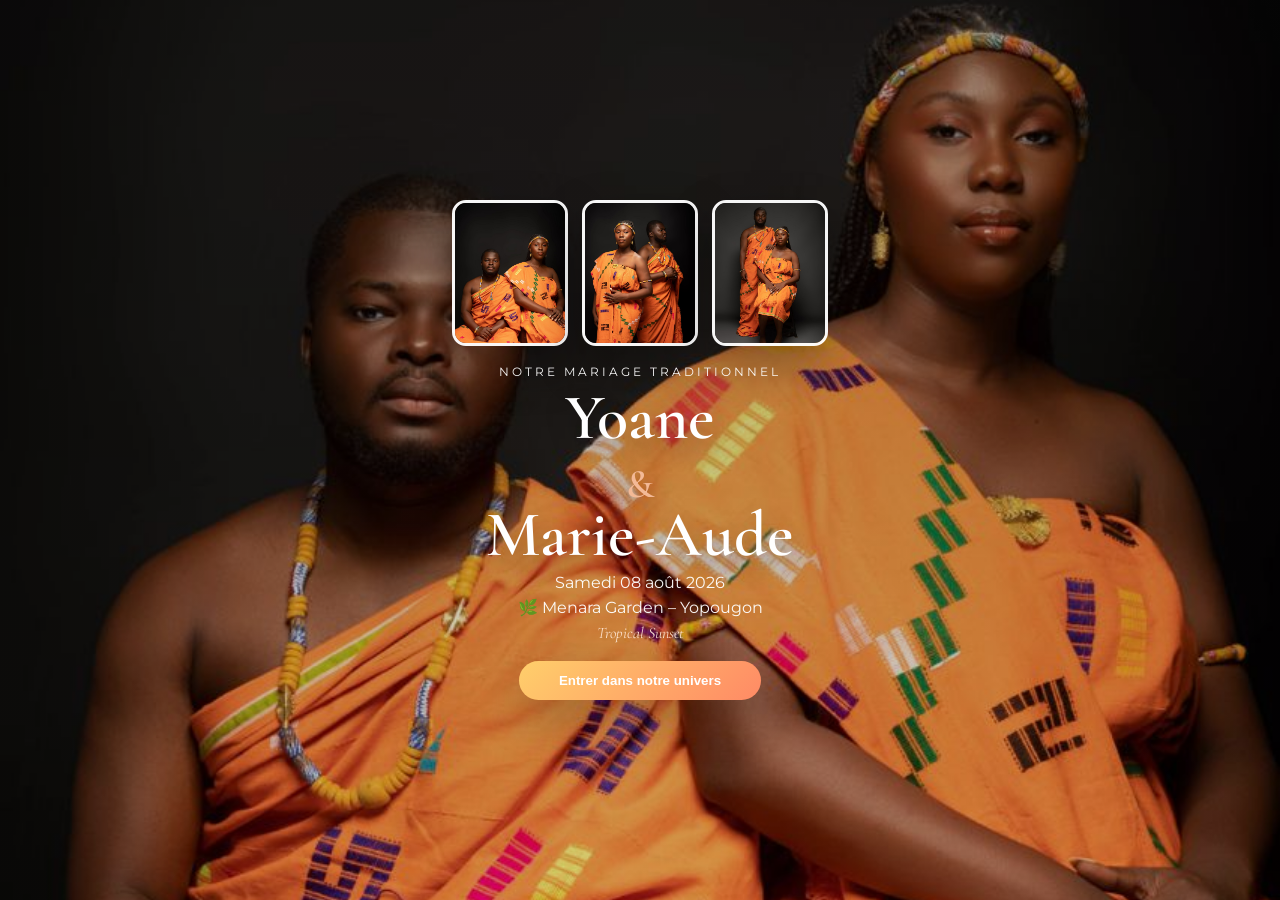
<file: index.html>
<!DOCTYPE html>
<html lang="fr">

<head>

    <meta charset="UTF-8">

    <meta name="viewport" content="width=device-width, initial-scale=1.0">

    <title>Yoane & Marie-Aude | Notre univers</title>

    <meta name="theme-color" content="#ff8a65">

    <meta name="description" content="Le guide digital du mariage de Yoane et Marie-Aude">

    <link rel="manifest" href="manifest.json">

    <link rel="stylesheet" href="style.css?v=3">

</head>


<body>


<div class="app">



<!-- =====================
     PAGE D'ACCUEIL
===================== -->


<section class="hero">


<div class="overlay"></div>


<div class="hero-content">


<div class="photos-couple">


<img src="Couple1.jpg" alt="Yoane et Marie-Aude" loading="lazy">

<img src="Couple2.jpg" alt="Yoane et Marie-Aude" loading="lazy">

<img src="Couple3.jpg" alt="Yoane et Marie-Aude" loading="lazy">


</div>



<p class="small-title">
Notre mariage traditionnel
</p>



<h1>

Yoane

<br>

<span>&</span>

<br>

Marie-Aude

</h1>



<p class="date">

Samedi 08 août 2026

</p>



<p class="location">

🌿 Menara Garden – Yopougon

</p>



<p class="theme">

Tropical Sunset

</p>



<button onclick="enterUniverse()" aria-label="Entrer dans notre univers">

Entrer dans notre univers

</button>



</div>


</section>







<!-- =====================
     UNIVERS DIGITAL
===================== -->


<main id="universe" class="hidden" aria-hidden="true">





<section class="verse card">


<p>

« Par-dessus tout, revêtez-vous de l’amour,
qui est le lien de la perfection. »

</p>


<span>

Colossiens 3:14

</span>


</section>




<section class="menu-grid">




<div class="app-card" onclick="showSection('table')" role="button" tabindex="0">


<div class="icon-pill" aria-hidden="true">

🔍

</div>


<h3>

Trouver ma table

</h3>
<div class="sep" aria-hidden="true"></div>


<p>

Retrouvez facilement votre table.

</p>


</div>




<div class="app-card" onclick="showSection('food')" role="button" tabindex="0">


<div class="icon-pill" aria-hidden="true">

🍽️

</div>


<h3>

Quelques saveurs

</h3>
<div class="sep" aria-hidden="true"></div>


<p>

Découvrez notre réception.

</p>


</div>




<div class="app-card" onclick="showSection('gift')" role="button" tabindex="0">


<div class="icon-pill" aria-hidden="true">

🎁

</div>


<h3>

Informations utiles

</h3>
<div class="sep" aria-hidden="true"></div>


<p>

Quelques informations pratiques.

</p>


</div>




<div class="app-card" onclick="showSection('route')" role="button" tabindex="0">


<div class="icon-pill" aria-hidden="true">

🗺️

</div>


<h3>

Itinéraire

</h3>
<div class="sep" aria-hidden="true"></div>


<p>

Préparez votre arrivée.

</p>


</div>




</section>




<!-- RECHERCHE TABLE -->


<section id="table" class="content-section card hidden-section">


<h2>

🌿 Trouver ma table

</h2>


<p>

Entrez votre nom pour découvrir votre table.

</p>


<input 
id="searchGuest"
type="text"
placeholder="Votre prénom ou nom"
aria-label="Rechercher un invité"
>


<button onclick="searchTable()">

Rechercher

</button>


<div id="result" aria-live="polite">

</div>


</section>




<!-- SAVEURS -->


<section id="food" class="content-section card hidden-section">


<h2>

🌸 Quelques saveurs de notre réception 🌸

</h2>


<p>

Nous avons imaginé une réception aux couleurs de nos traditions,
avec une sélection de mets ivoiriens et de saveurs appréciées de tous.

</p>


<h3>
🥗 Entrée
</h3>

<p>
Salade composée fraîche
</p>


<h3>
🍽️ Quelques plats traditionnels
</h3>

<ul>
<li>Tchep au poisson et au bœuf</li>
<li>Placali accompagné de sauce kopè</li>
<li>Foutou banane accompagné de sauce graine</li>
<li>Kplé accompagné de foutou manioc</li>
<li>Foutou igname accompagné de sauce gouagouassou</li>
<li>Poisson frit et poulet frit accompagnés d’alloco et de frites</li>
<li>Igname bouillie accompagné de sauce tomate</li>
</ul>

<h3>
🍰 Douceur
</h3>

<p>
Wedding cake
</p>

<h3>
🥤 Boissons
</h3>

<p>
Eau minérale • Jus naturels • Boissons gazeuses • Bières • Vins
</p>

</section>



<!-- INFORMATIONS -->


<section id="gift" class="content-section card hidden-section">


<h2>

🎁 Informations utiles

</h2>

<p>
Votre présence est le plus beau témoignage d'affection
que nous puissions recevoir.
</p>

<p>
Pour celles et ceux qui souhaiteraient néanmoins nous offrir un présent,
nous privilégions les cadeaux en espèces, afin de pouvoir les emporter
plus facilement avec nous à notre retour à Dakar.
</p>

<p>
Un dispositif discret sera prévu lors de la réception.
</p>

<strong>
Merci du fond du cœur pour votre délicatesse.
</strong>

</section>



<!-- ITINERAIRE -->


<section id="route" class="content-section card hidden-section">


<h2>

🗺️ Itinéraire recommandé

</h2>


<p>

Retrouvez prochainement ici les conseils d'accès actualisés
pour rejoindre Menara Garden.

</p>


<p>

Vous pouvez ouvrir l’itinéraire directement dans Google Maps :

</p>

<a class="map-button"
href="https://maps.app.goo.gl/PRT33PHSLhgVpBhR9"
target="_blank" rel="noopener noreferrer">

Ouvrir Google Maps — Menara Garden

</a>


</section>



</main>



</div>


<script src="script.js?v=3"></script>


<script>
if ("serviceWorker" in navigator) {
  window.addEventListener("load", async function(){
    try{
      // unregister any existing service workers first to ensure clients receive the latest files
      const regs = await navigator.serviceWorker.getRegistrations();
      await Promise.all(regs.map(r=>r.unregister()));
      // clear caches (best-effort)
      if(window.caches){
        const keys = await caches.keys();
        await Promise.all(keys.map(k=>caches.delete(k)));
      }
    }catch(e){ console.warn('SW cleanup failed', e); }

    // register the (new) service worker
    navigator.serviceWorker.register("service-worker.js");
  });
}
</script>


</body>

</html>
</file>
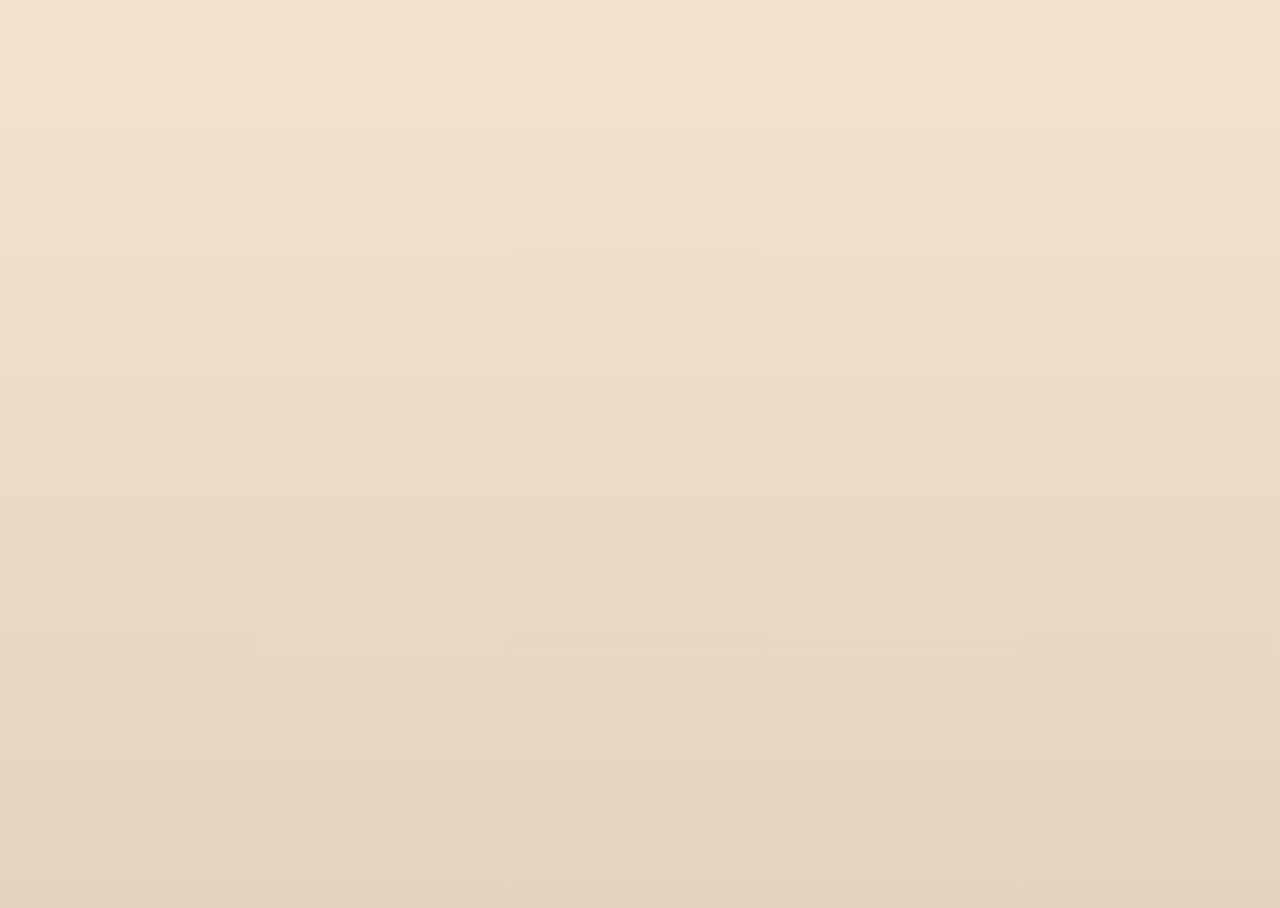
<file: index (3).html>
<!DOCTYPE html>
<html lang="fr">
<head>
<meta charset="UTF-8">
<meta name="viewport" content="width=device-width, initial-scale=1, viewport-fit=cover, maximum-scale=1">
<title>Yoane &amp; Marie-Aude — Notre mariage</title>
<meta name="theme-color" content="#C9573E">
<meta name="apple-mobile-web-app-capable" content="yes">
<meta name="apple-mobile-web-app-status-bar-style" content="black-translucent">
<link rel="preconnect" href="https://fonts.googleapis.com">
<link rel="preconnect" href="https://fonts.gstatic.com" crossorigin>
<link href="https://fonts.googleapis.com/css2?family=Fraunces:ital,opsz,wght@0,9..144,400;0,9..144,500;0,9..144,600;1,9..144,500;1,9..144,600&family=Work+Sans:wght@300;400;500;600;700&display=swap" rel="stylesheet">
<style>
  /* ============ TOKENS ============ */
  :root{
    --ivoire:#FBF2E6;
    --blanc:#FFFFFF;
    --rose-poudre:#F1C7BC;
    --peche:#FFB48A;
    --corail:#FF6F5E;
    --sunset-deep:#D9503E;
    --gold:#C9973E;
    --gold-light:#E8C878;
    --ink:#3A2418;
    --ink-soft:#7A5645;
    --line:rgba(58,36,24,0.12);
    --shadow-soft:0 10px 30px rgba(58,36,24,0.12);
    --shadow-card:0 6px 18px rgba(58,36,24,0.10);
    --radius-lg:26px;
    --radius-md:18px;
    --radius-sm:12px;
    --font-display:'Fraunces', serif;
    --font-body:'Work Sans', sans-serif;
  }
  *{box-sizing:border-box;}
  html,body{margin:0;padding:0;}
  body{
    font-family:var(--font-body);
    background:#E9DFCF;
    color:var(--ink);
    -webkit-font-smoothing:antialiased;
    overscroll-behavior-y:none;
  }
  img{max-width:100%;display:block;}
  button{font-family:inherit;}
  h1,h2,h3{font-family:var(--font-display);margin:0;font-weight:600;}
  p{margin:0;}
  a{color:inherit;}
  :focus-visible{outline:2px solid var(--sunset-deep);outline-offset:3px;}
  @media (prefers-reduced-motion: reduce){
    *{animation-duration:0.001ms !important;transition-duration:0.001ms !important;}
  }

  /* ============ APP FRAME (mobile-first, phone-frame on desktop) ============ */
  #app{
    position:relative;
    max-width:480px;
    margin:0 auto;
    height:100vh;
    height:100dvh;
    background:var(--ivoire);
    overflow:hidden;
    box-shadow:var(--shadow-soft);
  }
  @media (min-width:520px){
    body{display:flex;justify-content:center;padding:24px 0;background:linear-gradient(180deg,#F3E4CE,#E3D4BC);}
    #app{border-radius:34px;min-height:860px;height:860px;}
  }

  /* ============ DECOR: leaf + sun motifs ============ */
  .frond{position:absolute;pointer-events:none;opacity:0.9;}
  .divider-leaf{display:flex;align-items:center;justify-content:center;gap:10px;margin:22px 0;}
  .divider-leaf svg{width:22px;height:22px;opacity:0.65;}
  .divider-leaf .rule{height:1px;flex:1;max-width:64px;background:linear-gradient(90deg,transparent,var(--gold),transparent);}

  /* ============ SCREENS ============ */
  .screen{
    position:absolute;inset:0;
    display:flex;flex-direction:column;
    opacity:0;visibility:hidden;
    transform:translateY(14px);
    transition:opacity .45s ease, transform .45s ease, visibility 0s linear .45s;
    overflow-y:auto;
    -webkit-overflow-scrolling:touch;
  }
  .screen.active{
    opacity:1;visibility:visible;transform:translateY(0);
    transition:opacity .45s ease, transform .45s ease;
  }
  .screen-inner{padding:20px 20px 110px;flex:1;}

  /* ============ HOME / HERO ============ */
  #screen-home{padding:0;}
  .hero{
    position:relative;
    height:100%;
    min-height:100%;
    display:flex;
    flex-direction:column;
    justify-content:flex-end;
    background:#2a1a12;
    overflow:hidden;
  }
  .hero-photo{
    position:absolute;inset:0;
    background-size:cover;background-position:center 20%;
    transition:transform 8s ease;
  }
  .hero.entered .hero-photo{transform:scale(1.06);}
  .hero-gradient{
    position:absolute;inset:0;
    background:linear-gradient(180deg, rgba(58,26,15,0.05) 0%, rgba(58,26,15,0.15) 40%, rgba(35,17,10,0.86) 88%, rgba(28,13,8,0.95) 100%);
  }
  .hero-sun{
    position:absolute;top:8%;right:-40px;
    width:220px;height:220px;border-radius:50%;
    background:radial-gradient(circle at 35% 35%, #FFE3B0, #FFB48A 55%, transparent 72%);
    filter:blur(2px);
    opacity:0.85;
  }
  .hero-content{
    position:relative;z-index:2;
    padding:28px 26px 26px;
    color:var(--blanc);
    text-align:center;
  }
  .hero-eyebrow{
    font-size:11px;letter-spacing:3.5px;text-transform:uppercase;
    color:var(--gold-light);font-weight:600;margin-bottom:14px;
  }
  .hero-names{
    font-size:44px;line-height:1.05;font-weight:600;
    text-shadow:0 4px 24px rgba(0,0,0,0.35);
  }
  .hero-amp{
    display:block;font-style:italic;font-weight:500;font-size:30px;color:var(--gold-light);margin:2px 0;
  }
  .hero-meta{
    margin-top:16px;font-size:14.5px;line-height:1.7;color:#F4E7D8;font-weight:400;
  }
  .hero-meta b{color:var(--blanc);font-weight:600;}
  .hero-theme-tag{
    display:inline-block;margin-top:14px;padding:6px 16px;
    border:1px solid rgba(255,255,255,0.4);border-radius:100px;
    font-size:11.5px;letter-spacing:1.5px;text-transform:uppercase;color:var(--blanc);
  }
  .hero-enter{
    margin-top:26px;width:100%;
    padding:16px 20px;border:none;border-radius:100px;
    background:linear-gradient(120deg, var(--corail), var(--sunset-deep));
    color:#fff;font-size:15px;font-weight:600;letter-spacing:0.3px;
    box-shadow:0 10px 24px rgba(217,80,62,0.45);
    display:flex;align-items:center;justify-content:center;gap:8px;
    cursor:pointer;
    transition:transform .2s ease;
  }
  .hero-enter:active{transform:scale(0.97);}

  /* ---- HUB (revealed after entering) ---- */
  .hub{
    position:relative;z-index:2;
    background:var(--ivoire);
    border-radius:26px 26px 0 0;
    padding:0 20px;
    max-height:0;
    opacity:0;
    overflow:hidden;
    pointer-events:none;
    transition:max-height .7s ease, opacity .5s ease .1s, padding .7s ease;
  }
  .hero.entered .hub{max-height:3000px;opacity:1;pointer-events:auto;padding:26px 20px 110px;margin-top:-26px;}
  .hero:not(.entered) .hero-enter{display:flex;}
  .hero.entered .hero-content{padding-bottom:6px;}
  .hero.entered .hero-enter{display:none;}
  .hero.entered{min-height:auto;}
  .hero:not(.entered){cursor:default;}

  .verse-block{
    text-align:center;padding:6px 8px 22px;
  }
  .verse-text{
    font-family:var(--font-display);font-style:italic;font-weight:500;
    font-size:17px;line-height:1.55;color:var(--sunset-deep);
  }
  .verse-ref{
    display:block;margin-top:8px;font-family:var(--font-body);font-size:11.5px;
    letter-spacing:1.5px;text-transform:uppercase;color:var(--ink-soft);
  }

  .cards-title{
    font-size:11px;letter-spacing:2.5px;text-transform:uppercase;color:var(--ink-soft);
    margin:0 0 14px 4px;font-weight:600;
  }
  .card-grid{display:flex;flex-direction:column;gap:14px;}
  .nav-card{
    display:flex;align-items:center;gap:16px;
    background:var(--blanc);border-radius:var(--radius-md);
    padding:18px 18px;box-shadow:var(--shadow-card);
    border:1px solid var(--line);
    cursor:pointer;text-align:left;width:100%;
    transition:transform .18s ease, box-shadow .18s ease;
  }
  .nav-card:active{transform:scale(0.98);}
  .nav-card-icon{
    width:52px;height:52px;border-radius:16px;flex:none;
    display:flex;align-items:center;justify-content:center;font-size:24px;
  }
  .nav-card-text h3{font-size:16.5px;color:var(--ink);}
  .nav-card-text p{font-size:12.5px;color:var(--ink-soft);margin-top:3px;line-height:1.4;}
  .nav-card-arrow{margin-left:auto;flex:none;opacity:0.4;}

  /* ============ TOP BAR (inner screens) ============ */
  .topbar{
    display:flex;align-items:center;gap:12px;
    padding:18px 20px 6px;
  }
  .back-btn{
    width:38px;height:38px;border-radius:50%;border:1px solid var(--line);
    background:var(--blanc);display:flex;align-items:center;justify-content:center;
    cursor:pointer;flex:none;color:var(--ink);
  }
  .topbar-title{font-size:19px;font-weight:600;}
  .topbar-sub{font-size:12px;color:var(--ink-soft);margin-top:2px;}

  /* ============ SEATING SCREEN ============ */
  .search-wrap{position:relative;margin-top:8px;}
  .search-input{
    width:100%;padding:15px 46px 15px 18px;border-radius:100px;
    border:1.5px solid var(--line);background:var(--blanc);
    font-size:15px;color:var(--ink);font-family:var(--font-body);
  }
  .search-input::placeholder{color:#B79E8C;}
  .search-icon{position:absolute;right:16px;top:50%;transform:translateY(-50%);opacity:0.5;}
  .autocomplete{
    margin-top:8px;background:var(--blanc);border-radius:var(--radius-sm);
    box-shadow:var(--shadow-card);border:1px solid var(--line);overflow:hidden;
    display:none;
  }
  .autocomplete.show{display:block;}
  .autocomplete-item{
    padding:13px 16px;font-size:14.5px;cursor:pointer;
    border-bottom:1px solid var(--line);display:flex;align-items:center;justify-content:space-between;gap:8px;
  }
  .autocomplete-item:last-child{border-bottom:none;}
  .autocomplete-item:active{background:var(--ivoire);}
  .autocomplete-item small{color:var(--ink-soft);font-size:11.5px;white-space:nowrap;}
  .autocomplete-empty{padding:16px;font-size:13.5px;color:var(--ink-soft);text-align:center;}

  .seating-hint{
    margin-top:26px;text-align:center;padding:0 10px;
  }
  .seating-hint svg{width:64px;height:64px;opacity:0.55;margin-bottom:12px;}
  .seating-hint p{font-size:13.5px;color:var(--ink-soft);line-height:1.6;}

  .result-card{
    margin-top:22px;background:var(--blanc);border-radius:var(--radius-lg);
    box-shadow:var(--shadow-card);border:1px solid var(--line);overflow:hidden;
    display:none;
    animation:cardIn .45s ease;
  }
  .result-card.show{display:block;}
  @keyframes cardIn{from{opacity:0;transform:translateY(10px);}to{opacity:1;transform:translateY(0);}}
  .result-greeting{
    padding:22px 22px 16px;font-family:var(--font-display);font-size:18px;line-height:1.5;
  }
  .result-greeting b{color:var(--sunset-deep);}
  .result-table-band{
    margin:0 18px 18px;padding:18px;border-radius:16px;color:#fff;position:relative;overflow:hidden;
  }
  .result-table-band .leafdeco{position:absolute;right:-10px;bottom:-10px;opacity:0.25;width:80px;height:80px;}
  .result-table-label{font-size:11px;letter-spacing:2px;text-transform:uppercase;opacity:0.9;}
  .result-table-name{font-family:var(--font-display);font-size:26px;font-weight:600;margin-top:4px;}
  .result-table-num{font-size:13px;margin-top:4px;opacity:0.95;}
  .result-section{padding:0 22px 20px;}
  .result-section-title{font-size:11px;letter-spacing:1.5px;text-transform:uppercase;color:var(--ink-soft);margin-bottom:10px;font-weight:600;}
  .companion-chip{
    display:inline-flex;align-items:center;gap:6px;background:var(--rose-poudre);color:var(--ink);
    padding:8px 14px;border-radius:100px;font-size:13.5px;font-weight:500;margin-bottom:8px;
  }
  .neighbor-list{display:flex;flex-direction:column;gap:8px;}
  .neighbor-item{
    display:flex;align-items:center;gap:10px;font-size:14px;padding:9px 0;border-bottom:1px solid var(--line);
  }
  .neighbor-item:last-child{border-bottom:none;}
  .neighbor-dot{width:6px;height:6px;border-radius:50%;background:var(--gold);flex:none;}

  /* ============ MENU / SAVEURS SCREEN ============ */
  .menu-intro{font-size:14px;line-height:1.65;color:var(--ink-soft);margin:14px 0 24px;}
  .menu-cat{margin-bottom:26px;}
  .menu-cat-title{
    display:flex;align-items:center;gap:8px;font-size:16px;font-weight:600;color:var(--sunset-deep);margin-bottom:12px;
  }
  .menu-items{list-style:none;margin:0;padding:0;}
  .menu-item{
    background:var(--blanc);border-radius:14px;padding:14px 16px;margin-bottom:9px;
    font-size:14.5px;box-shadow:var(--shadow-card);border:1px solid var(--line);
    display:flex;align-items:center;gap:10px;
  }
  .menu-item .leaf-bullet{flex:none;width:14px;height:14px;opacity:0.6;}

  /* ============ INFO SCREEN ============ */
  .info-card{
    background:var(--blanc);border-radius:var(--radius-lg);padding:24px 22px;
    box-shadow:var(--shadow-card);border:1px solid var(--line);margin-top:8px;margin-bottom:22px;
    position:relative;overflow:hidden;
  }
  .info-card.gift{background:linear-gradient(160deg,#FFF7EE,#FCE9D8);}
  .info-icon-badge{
    width:46px;height:46px;border-radius:14px;display:flex;align-items:center;justify-content:center;
    font-size:20px;margin-bottom:14px;
  }
  .info-title{font-size:17px;margin-bottom:12px;}
  .info-text{font-size:14px;line-height:1.75;color:var(--ink-soft);}
  .info-text b{color:var(--ink);font-weight:600;}
  .info-text + .info-text{margin-top:12px;}
  .info-thanks{margin-top:14px;font-family:var(--font-display);font-style:italic;font-size:15px;color:var(--sunset-deep);}

  .route-note{
    display:flex;gap:10px;background:#FFF3E4;border:1px solid #F0D5AE;border-radius:14px;padding:13px 14px;margin-bottom:16px;
    font-size:12.5px;line-height:1.55;color:#8A5A24;
  }
  .route-note svg{flex:none;width:18px;height:18px;margin-top:1px;}
  .route-step{display:flex;gap:12px;margin-bottom:14px;}
  .route-step-num{
    flex:none;width:26px;height:26px;border-radius:50%;background:var(--sunset-deep);color:#fff;
    display:flex;align-items:center;justify-content:center;font-size:12px;font-weight:600;
  }
  .route-step p{font-size:13.5px;line-height:1.6;color:var(--ink-soft);padding-top:2px;}
  .route-step p b{color:var(--ink);}
  .map-embed{
    width:100%;height:190px;border:0;border-radius:16px;margin:16px 0 12px;filter:saturate(0.9);
  }
  .map-btn{
    display:flex;align-items:center;justify-content:center;gap:8px;
    width:100%;padding:14px;border-radius:100px;border:none;
    background:var(--ink);color:#fff;font-size:14px;font-weight:600;text-decoration:none;
  }
  .addr-line{font-size:13px;color:var(--ink-soft);margin-top:10px;text-align:center;}

  /* ============ BOTTOM NAV ============ */
  .bottom-nav{
    position:absolute;left:0;right:0;bottom:0;z-index:20;
    display:flex;justify-content:space-around;align-items:center;
    background:rgba(251,242,230,0.92);backdrop-filter:blur(14px);
    border-top:1px solid var(--line);
    padding:10px 8px calc(10px + env(safe-area-inset-bottom));
  }
  .nav-btn{
    background:none;border:none;display:flex;flex-direction:column;align-items:center;gap:4px;
    color:var(--ink-soft);font-size:10.5px;font-weight:500;cursor:pointer;padding:4px 10px;
    letter-spacing:0.2px;
  }
  .nav-btn svg{width:21px;height:21px;}
  .nav-btn.active{color:var(--sunset-deep);}
  .nav-btn.active svg{filter:drop-shadow(0 2px 4px rgba(217,80,62,0.3));}
</style>
</head>
<body>
<div id="app">

  <!-- ===================== HOME ===================== -->
  <section class="screen active" id="screen-home">
    <div class="hero" id="hero">
      <div class="hero-photo" style="background-image:url('[data-uri]')"></div>
      <div class="hero-sun"></div>
      <div class="hero-gradient"></div>
      <div class="hero-content">
        <div class="hero-eyebrow">Mariage traditionnel</div>
        <h1 class="hero-names">Yoane<span class="hero-amp">&amp;</span>Marie-Aude</h1>
        <div class="hero-meta"><b>Samedi 08 Août 2026</b><br>Menara Garden — Yopougon</div>
        <div class="hero-theme-tag">Tropical Sunset</div>
        <button class="hero-enter" id="enterBtn" type="button">
          Entrer dans notre univers
          <svg width="16" height="16" viewBox="0 0 24 24" fill="none"><path d="M5 12h14M13 6l6 6-6 6" stroke="#fff" stroke-width="2" stroke-linecap="round" stroke-linejoin="round"/></svg>
        </button>
      </div>

      <div class="hub" id="hub">
        <div class="verse-block">
          <p class="verse-text">« Par-dessus tout, revêtez-vous de l'amour,<br>qui est le lien de la perfection. »</p>
          <span class="verse-ref">Colossiens 3:14</span>
        </div>

        <div class="divider-leaf">
          <span class="rule"></span>
          <svg viewBox="0 0 24 24" fill="none"><path d="M12 2C7 6 4 11 4 15a8 8 0 0016 0c0-4-3-9-8-13z" stroke="#C9973E" stroke-width="1.3"/><path d="M12 5v16" stroke="#C9973E" stroke-width="1.1"/></svg>
          <span class="rule"></span>
        </div>

        <p class="cards-title">Explorer notre journée</p>
        <div class="card-grid">
          <button class="nav-card" data-target="seating" type="button">
            <div class="nav-card-icon" style="background:#FFE7DD;">🪑</div>
            <div class="nav-card-text">
              <h3>Trouver ma place</h3>
              <p>Retrouvez votre table et vos voisins</p>
            </div>
            <svg class="nav-card-arrow" width="18" height="18" viewBox="0 0 24 24" fill="none"><path d="M9 6l6 6-6 6" stroke="currentColor" stroke-width="2" stroke-linecap="round" stroke-linejoin="round"/></svg>
          </button>
          <button class="nav-card" data-target="menu" type="button">
            <div class="nav-card-icon" style="background:#FFF0DD;">🍽️</div>
            <div class="nav-card-text">
              <h3>Découvrir les saveurs</h3>
              <p>Les mets qui accompagneront la fête</p>
            </div>
            <svg class="nav-card-arrow" width="18" height="18" viewBox="0 0 24 24" fill="none"><path d="M9 6l6 6-6 6" stroke="currentColor" stroke-width="2" stroke-linecap="round" stroke-linejoin="round"/></svg>
          </button>
          <button class="nav-card" data-target="info" type="button">
            <div class="nav-card-icon" style="background:#F6E5D8;">🎁</div>
            <div class="nav-card-text">
              <h3>Informations utiles</h3>
              <p>Cadeaux &amp; itinéraire recommandé</p>
            </div>
            <svg class="nav-card-arrow" width="18" height="18" viewBox="0 0 24 24" fill="none"><path d="M9 6l6 6-6 6" stroke="currentColor" stroke-width="2" stroke-linecap="round" stroke-linejoin="round"/></svg>
          </button>
        </div>

        <div class="divider-leaf" style="margin-top:28px;">
          <span class="rule"></span>
          <svg viewBox="0 0 24 24" fill="none"><circle cx="12" cy="12" r="4" stroke="#C9973E" stroke-width="1.3"/><path d="M12 2v3M12 19v3M22 12h-3M5 12H2M19 5l-2 2M7 17l-2 2M19 19l-2-2M7 7L5 5" stroke="#C9973E" stroke-width="1.1" stroke-linecap="round"/></svg>
          <span class="rule"></span>
        </div>
        <div style="display:flex;gap:10px;justify-content:center;padding:4px 0 6px;">
          <img src="[data-uri]" alt="Yoane et Marie-Aude" loading="lazy" style="width:31%;border-radius:12px;object-fit:cover;height:100px;">
          <img src="[data-uri]" alt="Yoane et Marie-Aude" loading="lazy" style="width:31%;border-radius:12px;object-fit:cover;height:100px;">
          <img src="[data-uri]" alt="Yoane et Marie-Aude" loading="lazy" style="width:31%;border-radius:12px;object-fit:cover;height:100px;">
        </div>
      </div>
    </div>
  </section>

  <!-- ===================== SEATING ===================== -->
  <section class="screen" id="screen-seating">
    <div class="topbar">
      <button class="back-btn" data-target="home" type="button" aria-label="Retour">
        <svg width="17" height="17" viewBox="0 0 24 24" fill="none"><path d="M15 6l-6 6 6 6" stroke="currentColor" stroke-width="2.2" stroke-linecap="round" stroke-linejoin="round"/></svg>
      </button>
      <div>
        <div class="topbar-title">🪑 Trouver ma place</div>
        <div class="topbar-sub">Recherchez votre nom pour découvrir votre table</div>
      </div>
    </div>
    <div class="screen-inner">
      <div class="search-wrap">
        <input class="search-input" id="searchInput" type="text" placeholder="Votre prénom ou nom..." autocomplete="off">
        <svg class="search-icon" width="18" height="18" viewBox="0 0 24 24" fill="none"><circle cx="11" cy="11" r="7" stroke="currentColor" stroke-width="2"/><path d="M21 21l-4.3-4.3" stroke="currentColor" stroke-width="2" stroke-linecap="round"/></svg>
        <div class="autocomplete" id="autocomplete"></div>
      </div>

      <div class="seating-hint" id="seatingHint">
        <svg viewBox="0 0 24 24" fill="none"><path d="M12 2C7 6 4 11 4 15a8 8 0 0016 0c0-4-3-9-8-13z" stroke="#C9973E" stroke-width="1.2"/></svg>
        <p>Tapez simplement votre prénom ou votre nom, même approximatif — nous retrouverons votre place parmi nos invités.</p>
      </div>

      <div class="result-card" id="resultCard">
        <div class="result-greeting" id="resultGreeting"></div>
        <div class="result-table-band" id="resultTableBand">
          <svg class="leafdeco" viewBox="0 0 24 24" fill="none"><path d="M12 2C7 6 4 11 4 15a8 8 0 0016 0c0-4-3-9-8-13z" fill="#fff"/></svg>
          <div class="result-table-label">Votre table</div>
          <div class="result-table-name" id="resultTableName"></div>
          <div class="result-table-num" id="resultTableNum"></div>
        </div>
        <div class="result-section" id="companionSection" style="display:none;">
          <div class="result-section-title">Vous serez accompagné(e) de</div>
          <span class="companion-chip" id="companionChip"></span>
        </div>
        <div class="result-section">
          <div class="result-section-title">Vos voisins de table</div>
          <div class="neighbor-list" id="neighborList"></div>
        </div>
      </div>
    </div>
  </section>

  <!-- ===================== MENU / SAVEURS ===================== -->
  <section class="screen" id="screen-menu">
    <div class="topbar">
      <button class="back-btn" data-target="home" type="button" aria-label="Retour">
        <svg width="17" height="17" viewBox="0 0 24 24" fill="none"><path d="M15 6l-6 6 6 6" stroke="currentColor" stroke-width="2.2" stroke-linecap="round" stroke-linejoin="round"/></svg>
      </button>
      <div>
        <div class="topbar-title">🌸 Quelques saveurs de notre réception 🌸</div>
      </div>
    </div>
    <div class="screen-inner">
      <p class="menu-intro">Nous avons imaginé une réception aux couleurs de nos traditions, avec une sélection de mets ivoiriens et de saveurs appréciées de tous.</p>

      <div class="menu-cat">
        <div class="menu-cat-title">🥗 Entrée</div>
        <ul class="menu-items">
          <li class="menu-item"><svg class="leaf-bullet" viewBox="0 0 24 24" fill="none"><path d="M12 2C7 6 4 11 4 15a8 8 0 0016 0c0-4-3-9-8-13z" stroke="#D9503E" stroke-width="1.6"/></svg>Salade composée fraîche</li>
        </ul>
      </div>

      <div class="menu-cat">
        <div class="menu-cat-title">🍽️ Quelques plats traditionnels à découvrir</div>
        <ul class="menu-items" id="mainDishes"></ul>
      </div>

      <div class="menu-cat">
        <div class="menu-cat-title">🍰 Douceur</div>
        <ul class="menu-items">
          <li class="menu-item"><svg class="leaf-bullet" viewBox="0 0 24 24" fill="none"><path d="M12 2C7 6 4 11 4 15a8 8 0 0016 0c0-4-3-9-8-13z" stroke="#D9503E" stroke-width="1.6"/></svg>Wedding cake</li>
        </ul>
      </div>

      <div class="menu-cat">
        <div class="menu-cat-title">🥤 Boissons</div>
        <ul class="menu-items" id="drinks"></ul>
      </div>
    </div>
  </section>

  <!-- ===================== INFOS UTILES ===================== -->
  <section class="screen" id="screen-info">
    <div class="topbar">
      <button class="back-btn" data-target="home" type="button" aria-label="Retour">
        <svg width="17" height="17" viewBox="0 0 24 24" fill="none"><path d="M15 6l-6 6 6 6" stroke="currentColor" stroke-width="2.2" stroke-linecap="round" stroke-linejoin="round"/></svg>
      </button>
      <div>
        <div class="topbar-title">🎁 Informations utiles</div>
        <div class="topbar-sub">Cadeaux &amp; itinéraire recommandé</div>
      </div>
    </div>
    <div class="screen-inner">

      <div class="info-card gift">
        <div class="info-icon-badge" style="background:#F3D9BC;">🎁</div>
        <h3 class="info-title">Une pensée pour nous</h3>
        <p class="info-text"><b>Votre présence est le plus beau témoignage d'affection que nous puissions recevoir.</b></p>
        <p class="info-text">Pour celles et ceux qui souhaiteraient néanmoins nous offrir un présent, nous privilégions les cadeaux en espèces, afin de pouvoir les emporter plus facilement avec nous à notre retour à Dakar.</p>
        <p class="info-text">Un dispositif discret sera prévu lors de la réception.</p>
        <p class="info-thanks">Merci du fond du cœur pour votre délicatesse.</p>
      </div>

      <div class="divider-leaf">
        <span class="rule"></span>
        <svg viewBox="0 0 24 24" fill="none"><path d="M3 12h18M12 3v18" stroke="#C9973E" stroke-width="1.1"/><circle cx="12" cy="12" r="9" stroke="#C9973E" stroke-width="1.1"/></svg>
        <span class="rule"></span>
      </div>

      <div class="info-card">
        <div class="info-icon-badge" style="background:#FFE1D2;">🧭</div>
        <h3 class="info-title">Itinéraire recommandé</h3>

        <div class="route-note">
          <svg viewBox="0 0 24 24" fill="none"><path d="M12 9v4M12 17h.01" stroke="#8A5A24" stroke-width="2" stroke-linecap="round"/><circle cx="12" cy="12" r="9" stroke="#8A5A24" stroke-width="1.4"/></svg>
          <span>Le 8 août suit la fête de l'Indépendance : prévoyez une marge de sécurité et activez le trafic en temps réel (Google Maps / Waze) le jour J, certains axes pouvant rester perturbés.</span>
        </div>

        <div class="route-step">
          <div class="route-step-num">1</div>
          <p><b>Depuis Cocody / Angré :</b> rejoignez le Pont Henri Konan Bédié (3ᵉ pont) pour éviter le centre-ville et le Plateau.</p>
        </div>
        <div class="route-step">
          <div class="route-step-num">2</div>
          <p>Poursuivez vers l'<b>Autoroute du Nord</b> en direction de Yopougon / Attingué.</p>
        </div>
        <div class="route-step">
          <div class="route-step-num">3</div>
          <p>Sortez en direction de la <b>Route de l'Académie</b>, à Yopougon — Menara Garden se trouve sur cet axe.</p>
        </div>
        <div class="route-step">
          <div class="route-step-num">4</div>
          <p>Pour les invités déjà à <b>Yopougon</b>, suivez directement les indications vers la Route de l'Académie.</p>
        </div>

        <iframe class="map-embed" loading="lazy" src="https://www.google.com/maps?q=Menara+Garden+Yopougon+Abidjan&output=embed" title="Localisation Menara Garden"></iframe>
        <a class="map-btn" href="https://maps.app.goo.gl/PRT33PHSLhgVpBhR9" target="_blank" rel="noopener">
          Ouvrir l'itinéraire dans Maps
          <svg width="15" height="15" viewBox="0 0 24 24" fill="none"><path d="M7 17L17 7M17 7H9M17 7v8" stroke="#fff" stroke-width="2" stroke-linecap="round" stroke-linejoin="round"/></svg>
        </a>
        <p class="addr-line">Menara Garden · Route de l'Académie · Yopougon, Abidjan</p>
      </div>

    </div>
  </section>

  <!-- ===================== BOTTOM NAV ===================== -->
  <nav class="bottom-nav">
    <button class="nav-btn active" data-target="home" type="button">
      <svg viewBox="0 0 24 24" fill="none"><path d="M4 11l8-7 8 7v9a1 1 0 01-1 1h-4v-6H9v6H5a1 1 0 01-1-1v-9z" stroke="currentColor" stroke-width="1.8" stroke-linejoin="round"/></svg>
      Accueil
    </button>
    <button class="nav-btn" data-target="seating" type="button">
      <svg viewBox="0 0 24 24" fill="none"><path d="M5 11V6a2 2 0 012-2h10a2 2 0 012 2v5M4 11h16v3a1 1 0 01-1 1H5a1 1 0 01-1-1v-3zM6 15v4M18 15v4" stroke="currentColor" stroke-width="1.8" stroke-linecap="round" stroke-linejoin="round"/></svg>
      Ma place
    </button>
    <button class="nav-btn" data-target="menu" type="button">
      <svg viewBox="0 0 24 24" fill="none"><path d="M6 3v7a2 2 0 002 2v9M6 3v9M9 3v7M12 3c2 1 2 4 2 6s-1 3-1 3v9" stroke="currentColor" stroke-width="1.6" stroke-linecap="round" stroke-linejoin="round"/><path d="M18 3s-2 2-2 6 2 5 2 5v9" stroke="currentColor" stroke-width="1.6" stroke-linecap="round" stroke-linejoin="round"/></svg>
      Saveurs
    </button>
    <button class="nav-btn" data-target="info" type="button">
      <svg viewBox="0 0 24 24" fill="none"><rect x="4" y="9" width="16" height="11" rx="1.5" stroke="currentColor" stroke-width="1.8"/><path d="M4 13h16M12 9V5M9 5h6" stroke="currentColor" stroke-width="1.8" stroke-linecap="round"/></svg>
      Infos
    </button>
  </nav>

</div>

<script>
(function(){
  "use strict";

  /* ============ DONNÉES DES TABLES ============ */
  var TABLES = [
    { num:1, name:"Coral", color:"#FF6F5E", text:"#fff", units:[
      ["Assagou Josaphat Sosthène"],["Koné Ismaël"],["Konan David"],["Cyrille Trésor Ntakpe"],
      ["Bamba Moussa"],["Coulibaly Mohamed Zanapé"],["Boni Mahicha"],["Seri Gnolou David Marshall"]
    ]},
    { num:2, name:"Blush", color:"#F1C7BC", text:"#3A2418", units:[
      ["Fofana Baba"],["Diby Ulrich","Digba Marie-France"],["Kadja Blin Jean Lambert"],
      ["N'Guessan Inès"],["Diallo Ismaël Tidiane","Mabala Dendago Trycia Nana"],["Coulibaly Amara Junior"]
    ]},
    { num:3, name:"Amber", color:"#FFB84D", text:"#3A2418", units:[
      ["Timy Yao"],["Marina Kakou"],["Ahouré Don Yves"],["Markin Amichia Akané Jean-Francis"],
      ["Zinsou Sem Emmanuel"],["Roméo Désiré Kouassi"],["Konan Michela"],["Diomandé Tiémoko Cheick Oumar"]
    ]},
    { num:4, name:"Terracotta", color:"#C1603D", text:"#fff", units:[
      ["Koutouan Erwan"],["Florence Thiam"],["N'Guessan Anne Lydie"],["Gohoré Lou Josée Ridélisa"],
      ["TB"],["Keita Aminata"],["Fréjus Attebi"],["Koffi Marshal"]
    ]},
    { num:5, name:"Champagne", color:"#E9D3A3", text:"#3A2418", units:[
      ["Asman Steph Renaud","Melice Money"],["Djè Kouakou Jean-Emmanuel Christian"],["Yann Dié"],
      ["Coulibaly Kikoun Josué Gnelfang"],["Konan Riche Marshall"],["Adingra Kouaman Venance"],["Alex Nahounou"]
    ]},
    { num:6, name:"Gold", color:"#C9973E", text:"#fff", units:[
      ["Boa Othniel","Boa Hermine"],["Maman Pone","Péniel Pone Bi (fils)"],
      ["Willy Glahou","Tagro Reine"],["Marie-Bérénice","Ouattara Moayé Sarah Tiphanie"]
    ]},
    { num:7, name:"Fuchsia", color:"#D6598A", text:"#fff", units:[
      ["Wilfried Aké"],["Dybi Wilfried","Glaou Carine"],["Aka Roxane"],["Aboubacar Touré"],
      ["Seynabou Tall"],["Ivano Koumi"],["Léandre Kouamé"]
    ]}
  ];

  var MAIN_DISHES = [
    "Tchep au poisson et au bœuf","Placali accompagné de sauce kopè",
    "Foutou banane accompagné de sauce graine","Kplé accompagné de foutou manioc",
    "Foutou igname accompagné de sauce gouagouassou",
    "Poisson frit et poulet frit accompagnés d'alloco et de frites",
    "Igname bouillie accompagnée de sauce tomate"
  ];
  var DRINKS = ["Eau minérale","Jus naturels","Boissons gazeuses","Bières","Vins"];

  function leafSvg(){
    return '<svg class="leaf-bullet" viewBox="0 0 24 24" fill="none"><path d="M12 2C7 6 4 11 4 15a8 8 0 0016 0c0-4-3-9-8-13z" stroke="#D9503E" stroke-width="1.6"/></svg>';
  }
  document.getElementById('mainDishes').innerHTML = MAIN_DISHES.map(function(d){
    return '<li class="menu-item">'+leafSvg()+d+'</li>';
  }).join('');
  document.getElementById('drinks').innerHTML = DRINKS.map(function(d){
    return '<li class="menu-item">'+leafSvg()+d+'</li>';
  }).join('');

  /* ============ INDEX DE RECHERCHE ============ */
  var INDEX = [];
  TABLES.forEach(function(table, tIdx){
    table.units.forEach(function(unit, uIdx){
      unit.forEach(function(name){
        INDEX.push({ name:name, tableIdx:tIdx, unitIdx:uIdx });
      });
    });
  });

  function normalize(str){
    return str.normalize('NFD').replace(/[\u0300-\u036f]/g,'')
      .toLowerCase().replace(/['’\-]/g,' ').replace(/\s+/g,' ').trim();
  }

  function levenshtein(a,b){
    if(a===b) return 0;
    var m=a.length, n=b.length;
    if(m===0) return n; if(n===0) return m;
    var dp=[]; for(var i=0;i<=m;i++){dp[i]=[i];}
    for(var j=0;j<=n;j++){dp[0][j]=j;}
    for(i=1;i<=m;i++){
      for(j=1;j<=n;j++){
        var cost = a[i-1]===b[j-1] ? 0 : 1;
        dp[i][j] = Math.min(dp[i-1][j]+1, dp[i][j-1]+1, dp[i-1][j-1]+cost);
      }
    }
    return dp[m][n];
  }

  function tokenScore(qt, nt){
    if(nt.indexOf(qt)===0) return 3;              // préfixe
    if(nt.indexOf(qt)!==-1) return 2;              // sous-chaîne
    var maxLen = Math.max(qt.length, nt.length);
    var dist = levenshtein(qt, nt);
    var tolerance = qt.length <= 3 ? 1 : (qt.length <=6 ? 2 : 3);
    if(dist <= tolerance) return 1.5 - (dist/maxLen);
    return 0;
  }

  function search(query){
    var nq = normalize(query);
    if(!nq) return [];
    var qTokens = nq.split(' ').filter(Boolean);
    var results = [];
    INDEX.forEach(function(entry){
      var nn = normalize(entry.name);
      var nTokens = nn.split(' ').filter(Boolean);
      var total = 0, matchedTokens = 0;
      qTokens.forEach(function(qt){
        var best = 0;
        nTokens.forEach(function(nt){
          var s = tokenScore(qt, nt);
          if(s > best) best = s;
        });
        total += best;
        if(best > 0) matchedTokens++;
      });
      if(matchedTokens === qTokens.length && total > 0){
        results.push({ entry:entry, score: total + (matchedTokens*0.5) });
      }
    });
    results.sort(function(a,b){ return b.score - a.score; });
    return results.slice(0,6).map(function(r){ return r.entry; });
  }

  /* ============ RENDU RÉSULTAT ============ */
  var searchInput = document.getElementById('searchInput');
  var autocompleteEl = document.getElementById('autocomplete');
  var resultCard = document.getElementById('resultCard');
  var seatingHint = document.getElementById('seatingHint');

  function showAutocomplete(items){
    if(items.length === 0){
      autocompleteEl.innerHTML = '<div class="autocomplete-empty">Aucun invité trouvé pour cette recherche.</div>';
      autocompleteEl.classList.add('show');
      return;
    }
    autocompleteEl.innerHTML = items.map(function(entry){
      var table = TABLES[entry.tableIdx];
      return '<div class="autocomplete-item" data-name="'+encodeURIComponent(entry.name)+'">'+
        '<span>'+entry.name+'</span><small>Table '+table.num+'</small></div>';
    }).join('');
    autocompleteEl.classList.add('show');
  }

  searchInput.addEventListener('input', function(){
    var val = searchInput.value;
    if(!val.trim()){
      autocompleteEl.classList.remove('show');
      return;
    }
    showAutocomplete(search(val));
  });

  autocompleteEl.addEventListener('click', function(e){
    var item = e.target.closest('.autocomplete-item');
    if(!item || !item.dataset.name) return;
    var name = decodeURIComponent(item.dataset.name);
    searchInput.value = name;
    autocompleteEl.classList.remove('show');
    selectGuest(name);
  });

  function selectGuest(name){
    var entry = INDEX.find(function(e){ return e.name === name; });
    if(!entry) return;
    var table = TABLES[entry.tableIdx];
    var unit = table.units[entry.unitIdx];
    var companions = unit.filter(function(n){ return n !== name; });
    var neighbors = [];
    table.units.forEach(function(u, i){
      if(i === entry.unitIdx) return;
      u.forEach(function(n){ neighbors.push(n); });
    });

    document.getElementById('resultGreeting').innerHTML =
      'Bonjour <b>'+name+'</b>,<br>nous sommes heureux de vous accueillir pour cette belle journée.';

    var band = document.getElementById('resultTableBand');
    band.style.background = table.color;
    band.style.color = table.text;
    document.getElementById('resultTableName').textContent = table.name;
    document.getElementById('resultTableNum').textContent = 'Table n°'+table.num;

    var companionSection = document.getElementById('companionSection');
    if(companions.length){
      companionSection.style.display = 'block';
      document.getElementById('companionChip').innerHTML =
        '🤝 '+companions.join(' &amp; ');
    } else {
      companionSection.style.display = 'none';
    }

    var list = document.getElementById('neighborList');
    if(neighbors.length){
      list.innerHTML = neighbors.map(function(n){
        return '<div class="neighbor-item"><span class="neighbor-dot"></span>'+n+'</div>';
      }).join('');
    } else {
      list.innerHTML = '<div class="neighbor-item">Vous serez seul(e) invité(e) recensé(e) à cette table pour le moment.</div>';
    }

    resultCard.classList.add('show');
    seatingHint.style.display = 'none';
  }

  document.addEventListener('click', function(e){
    if(!autocompleteEl.contains(e.target) && e.target !== searchInput){
      autocompleteEl.classList.remove('show');
    }
  });

  /* ============ NAVIGATION ENTRE ÉCRANS ============ */
  var screens = {
    home: document.getElementById('screen-home'),
    seating: document.getElementById('screen-seating'),
    menu: document.getElementById('screen-menu'),
    info: document.getElementById('screen-info')
  };
  var navBtns = document.querySelectorAll('.nav-btn');

  function goTo(target){
    Object.keys(screens).forEach(function(key){
      screens[key].classList.toggle('active', key === target);
    });
    navBtns.forEach(function(btn){
      btn.classList.toggle('active', btn.dataset.target === target);
    });
    var activeScreen = screens[target];
    if(activeScreen) activeScreen.scrollTop = 0;
  }

  document.querySelectorAll('[data-target]').forEach(function(el){
    el.addEventListener('click', function(){
      goTo(el.dataset.target);
    });
  });

  /* ============ ÉCRAN D'ACCUEIL : ENTRER ============ */
  document.getElementById('enterBtn').addEventListener('click', function(){
    document.getElementById('hero').classList.add('entered');
  });

})();
</script>
</body>
</html>
</file>
<file: style.css>
/* style.css - consolidated, mobile-first, Tropical Sunset theme (enhanced universe visuals) */

/* Fonts */
@import url('https://fonts.googleapis.com/css2?family=Cormorant+Garamond:wght@400;500;600;700&family=Montserrat:wght@300;400;500;600&display=swap');

:root{
  --ivory: #fff8ef;
  --sand: #f6dfc7;
  --peach: #f3b996;
  --coral: #ff7043;
  --sunset: #ff8a65;
  --gold: #e6b24a; /* softer gold */
  --teal: #3fb6a8;
  --leaf: #6aa88a;
  --brown: #4a2f21;
  --white: #ffffff;
  --ui-radius: 14px;
  --glass-alpha: 0.92;
}

/* reset */
*{box-sizing:border-box;margin:0;padding:0}
html{scroll-behavior:smooth}
body{
  font-family:'Montserrat',sans-serif;
  background:linear-gradient(180deg,var(--ivory),#fff2e5);
  color:var(--brown);
  -webkit-font-smoothing:antialiased;
  -moz-osx-font-smoothing:grayscale;
}

/* HERO (homepage) - keep content identical but improve legibility */
.hero{
  min-height:100vh;
  display:flex;
  align-items:center;
  justify-content:center;
  position:relative;
  overflow:hidden;
  background:linear-gradient(rgba(0,0,0,.28), rgba(0,0,0,.16)), url("Couple1.jpg");
  background-size:cover;
  background-position:center;
}
.hero .overlay{ position:absolute; inset:0; pointer-events:none; }
.hero-content{ position:relative; z-index:2; text-align:center; color:#fff; padding:28px; max-width:980px; }
.photos-couple{ display:flex; justify-content:center; gap:14px; margin-bottom:18px; }
.photos-couple img{
  width:116px; height:146px; object-fit:cover; border-radius:var(--ui-radius); border:3px solid rgba(255,255,255,.96);
  box-shadow:0 20px 48px rgba(0,0,0,.32); transition:transform .36s ease, box-shadow .36s;
}
.photos-couple img:hover{ transform:translateY(-6px) scale(1.02); box-shadow:0 30px 68px rgba(0,0,0,.36); }

.small-title{ letter-spacing:3px; text-transform:uppercase; font-size:12px; margin-bottom:8px; opacity:.95; }
h1{ font-family:'Cormorant Garamond',serif; font-size:64px; line-height:.92; margin:10px 0 8px; font-weight:600; text-shadow:0 10px 28px rgba(0,0,0,.32); }
h1 span{ font-size:40px; color:var(--peach) }
.date, .location{ font-size:16px; margin:6px 0; color:rgba(255,255,255,.95) }
.theme{ font-family:'Cormorant Garamond'; font-size:16px; color:rgba(255,230,210,.95); font-style:italic; margin-top:6px; }

button{
  margin-top:18px; padding:12px 40px; border-radius:40px; border:none;
  background:linear-gradient(135deg, #ffcf6b, var(--sunset)); color:white; font-weight:700; cursor:pointer;
  box-shadow:0 18px 46px rgba(0,0,0,.22); transition:transform .28s, box-shadow .28s;
}
button:hover{ transform:translateY(-6px); box-shadow:0 28px 64px rgba(0,0,0,.28) }
button:focus{ outline:3px solid rgba(255,140,100,.18); outline-offset:3px }

/* homepage verse (kept, discreet) */
.homepage-verse{ margin:18px auto; max-width:720px; text-align:center; color:rgba(255,255,255,.94); font-family:'Cormorant Garamond'; padding:12px 16px; }

/* main layout */
main{ padding:18px 16px; max-width:1120px; margin:0 auto }

/* app cards (default) */
.menu-grid{ display:grid; grid-template-columns:repeat(auto-fit,minmax(240px,1fr)); gap:18px; margin-top:18px; align-items:start }
.app-card{
  position:relative; overflow:visible; padding:20px; border-radius:18px; cursor:pointer;
  background:linear-gradient(180deg, rgba(255,255,255,.98), rgba(255,249,243,.96));
  box-shadow:0 18px 40px rgba(30,20,15,.06); transition:transform .32s ease, box-shadow .32s, box-shadow .32s;
  transform-origin:center;
}
.app-card:hover{ transform:translateY(-8px) scale(1.01); box-shadow:0 34px 72px rgba(30,20,15,.12) }
.app-card .icon{ font-size:34px; position:absolute; right:18px; top:18px; opacity:.95 }
/* icon as gentle pill */
.app-card .icon-pill{ position:absolute; right:14px; top:14px; width:54px; height:54px; border-radius:12px; display:flex; align-items:center; justify-content:center; background:linear-gradient(180deg, rgba(255,255,255,.98), rgba(255,250,245,.96)); box-shadow:inset 0 -6px 12px rgba(255,200,140,.06); font-size:22px; color:var(--coral); }
.app-card h3{ font-family:'Cormorant Garamond'; font-size:20px; margin:6px 0 4px 0; color:var(--brown) }
.app-card p{ font-size:14px; color:#6a4f44; margin-bottom:8px }

/* small decorative flourish under title (gold separator) */
.app-card .sep{ height:6px; width:48px; border-radius:4px; background: linear-gradient(90deg, rgba(230,178,74,0.95), rgba(255,140,100,0.9)); margin:10px 0 14px 0 }

/* content sections */
.content-section.card{ background:linear-gradient(180deg, rgba(255,255,255,.98), rgba(255,250,245,.96)); border-radius:18px; padding:18px; box-shadow:0 14px 34px rgba(30,20,15,.06) }
.hidden-section{ display:none }

/* GUEST RESULT and choices */
.guest-result{ margin-top:18px; padding:18px; border-radius:14px; background:linear-gradient(145deg,#fff8ef,#fff); text-align:center; box-shadow:0 12px 28px rgba(0,0,0,.06) }
.choice{ display:block; width:100%; margin:10px 0; background:linear-gradient(135deg,var(--sunset),var(--coral)); color:white; padding:12px 16px; border-radius:12px; border:none }

/* ========== Universe-only styles (activated when #universe has class .universe) ========== */
#universe.universe{
  position:relative; overflow:visible; padding:28px 18px 60px; min-height:60vh;
  /* layered background: warm overlay + photo */
  background: linear-gradient(180deg, rgba(255,242,235,0.22), rgba(255,235,225,0.12)), url("Couple1.jpg");
  background-size:cover; background-position:center right;
}

/* subtle sun glow (non-intrusive) */
#universe.universe::before{
  content:""; position:absolute; right:-120px; top:-80px; width:520px; height:520px; z-index:0;
  background: radial-gradient(circle at 30% 30%, rgba(255,200,130,0.18), rgba(255,140,100,0.04) 40%, transparent 60%);
  filter:blur(28px); pointer-events:none; animation:sunDrift 12s ease-in-out infinite;
}
@keyframes sunDrift{ 0%{transform:translateY(0)}50%{transform:translateY(-6px)}100%{transform:translateY(0)} }

/* decorative floral motifs using decorative-pattern.svg placed subtly in corners */
#universe.universe::after{
  content:""; position:absolute; inset:0; z-index:1; pointer-events:none;
  background-image: url('decorative-pattern.svg'), url('decorative-pattern.svg');
  background-repeat:no-repeat, no-repeat;
  background-position: left 10px top 10px, right 10px bottom 10px;
  background-size:140px 140px, 180px 180px;
  opacity:.12; mix-blend-mode:soft-light; filter:grayscale(.06) saturate(.9) blur(0.2px);
}

/* warm glass cards inside universe */
#universe.universe .card,
#universe.universe .app-card{
  background: linear-gradient(180deg, rgba(255,255,255,0.96), rgba(255,250,245,0.92));
  backdrop-filter: blur(8px) saturate(1.02);
  border-radius:16px;
  box-shadow:0 22px 64px rgba(60,34,20,.08);
  border:1px solid rgba(255,200,150,.08);
  position:relative; z-index:3;
}

/* accent bar for cards (left) with small leaf tip */
#universe.universe .app-card::before{
  content:""; position:absolute; left:0; top:10px; bottom:10px; width:10px; border-top-left-radius:12px; border-bottom-left-radius:12px;
  background: linear-gradient(180deg, rgba(255,140,100,0.98), rgba(255,120,80,0.98));
  box-shadow: inset 0 -6px 12px rgba(255,200,140,.04);
  z-index:4;
}
#universe.universe .app-card::after{
  content:""; position:absolute; right:12px; bottom:12px; width:72px; height:48px; background-image: url('decorative-pattern.svg'); background-repeat:no-repeat; background-size:contain; opacity:.08; transform:rotate(12deg); z-index:2; pointer-events:none;
}

/* icon pill refinement inside universe */
#universe.universe .app-card .icon-pill{ right:14px; top:14px; }

/* buttons inside universe */
#universe.universe button,
#universe.universe .choice,
#universe.universe .map-button{
  background: linear-gradient(135deg, rgba(255,140,100,0.98), rgba(255,110,80,0.96));
  color:#fff; border:none; box-shadow:0 18px 44px rgba(255,96,60,.12);
  transition: transform .22s ease, box-shadow .22s;
  border-radius:12px; padding:12px 18px;
}
#universe.universe button:hover{ transform: translateY(-6px); box-shadow:0 30px 60px rgba(255,96,60,.16) }
#universe.universe button:focus{ outline:3px solid rgba(255,200,140,.14); outline-offset:3px }

/* decorative separators between sections (delicate floral divider) */
.section-divider{ width:100%; height:18px; background-image: url('decorative-pattern.svg'); background-repeat:repeat-x; background-size:20px 18px; opacity:.06; margin:18px 0 }

/* staggered card appearance */
#universe.universe .app-card{ animation:cardFloat .8s cubic-bezier(.2,.9,.2,1) both; }
#universe.universe .app-card:nth-child(1){ animation-delay:.06s }
#universe.universe .app-card:nth-child(2){ animation-delay:.12s }
#universe.universe .app-card:nth-child(3){ animation-delay:.18s }
#universe.universe .app-card:nth-child(4){ animation-delay:.24s }
@keyframes cardFloat{ from{ opacity:0; transform:translateY(18px) scale(.995) } to{ opacity:1; transform:translateY(0) scale(1) } }

/* reduce motion preference */
@media (prefers-reduced-motion: reduce){
  #universe.universe::before, #universe.universe::after, .app-card{ animation:none !important; transition:none !important; }
}

/* responsive */
@media (max-width:700px){
  h1{ font-size:36px }
  .photos-couple img{ width:78px; height:96px }
  .menu-grid{ grid-template-columns:1fr; gap:12px }
  button{ padding:10px 26px }
  #universe.universe::before{ display:none } /* hide sun glow on small screens */
  #universe.universe::after{ background-size:120px 120px, 140px 140px }
  .app-card{ padding:16px; border-radius:14px }
}

/* small helpers */
.hidden{ display:none }
.fade-out{ animation:heroFadeOut .36s ease forwards }
@keyframes heroFadeOut{ to{ opacity:0; transform:translateY(-10px); visibility:hidden } }
.fade-in{ animation:universeFadeIn .44s ease both; opacity:0 }
@keyframes universeFadeIn{ from{ opacity:0; transform:translateY(12px) } to{ opacity:1; transform:translateY(0) } }
</file>
